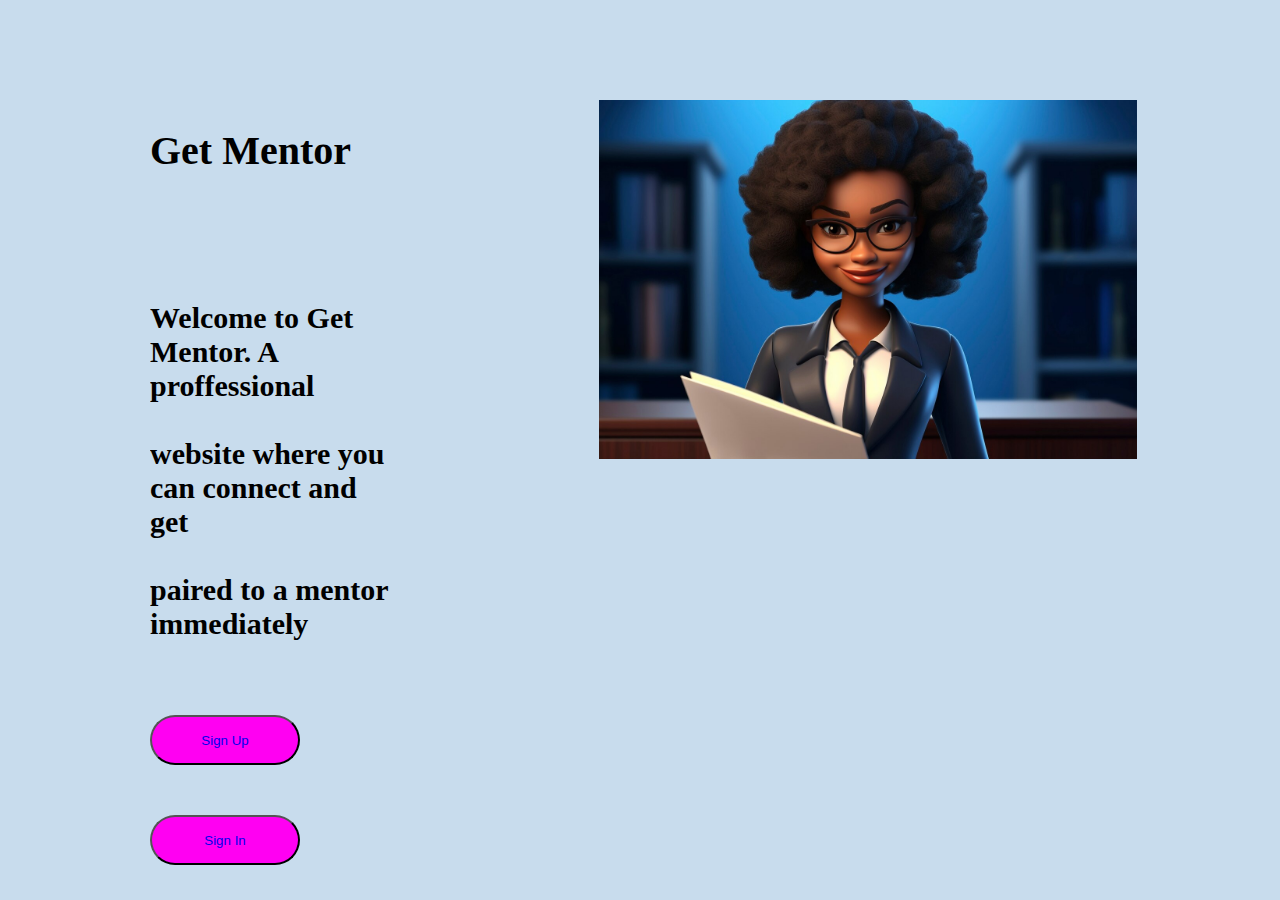
<file: index.html>
<!DOCTYPE html>
<html lang="en">
<head>
    <meta charset="UTF-8">
    <meta name="viewport" content="width=device-width, initial-scale=1.0">
    <title>Mentorship Website</title>
    <link rel="stylesheet" href="style.css">
</head>
<body>

<div class="container">

<div>
    <h1>Get Mentor</h1>

    <h2>
    Welcome to Get Mentor. A proffessional<br>
    <br>
    website where you can connect and get <br>
    <br>
    paired to a mentor immediately
    </h2>
 
   <button> <a href="signup.html">Sign Up</a></button> 
    <button><a href="signin.html">Sign In</a></button>
  
</div>
    
<div id="mentor" >
    <img src="images/mentor.jpg" alt="mentor-animation" class="mentor">
</div> 
  
</div>



</body>
</html>
</file>
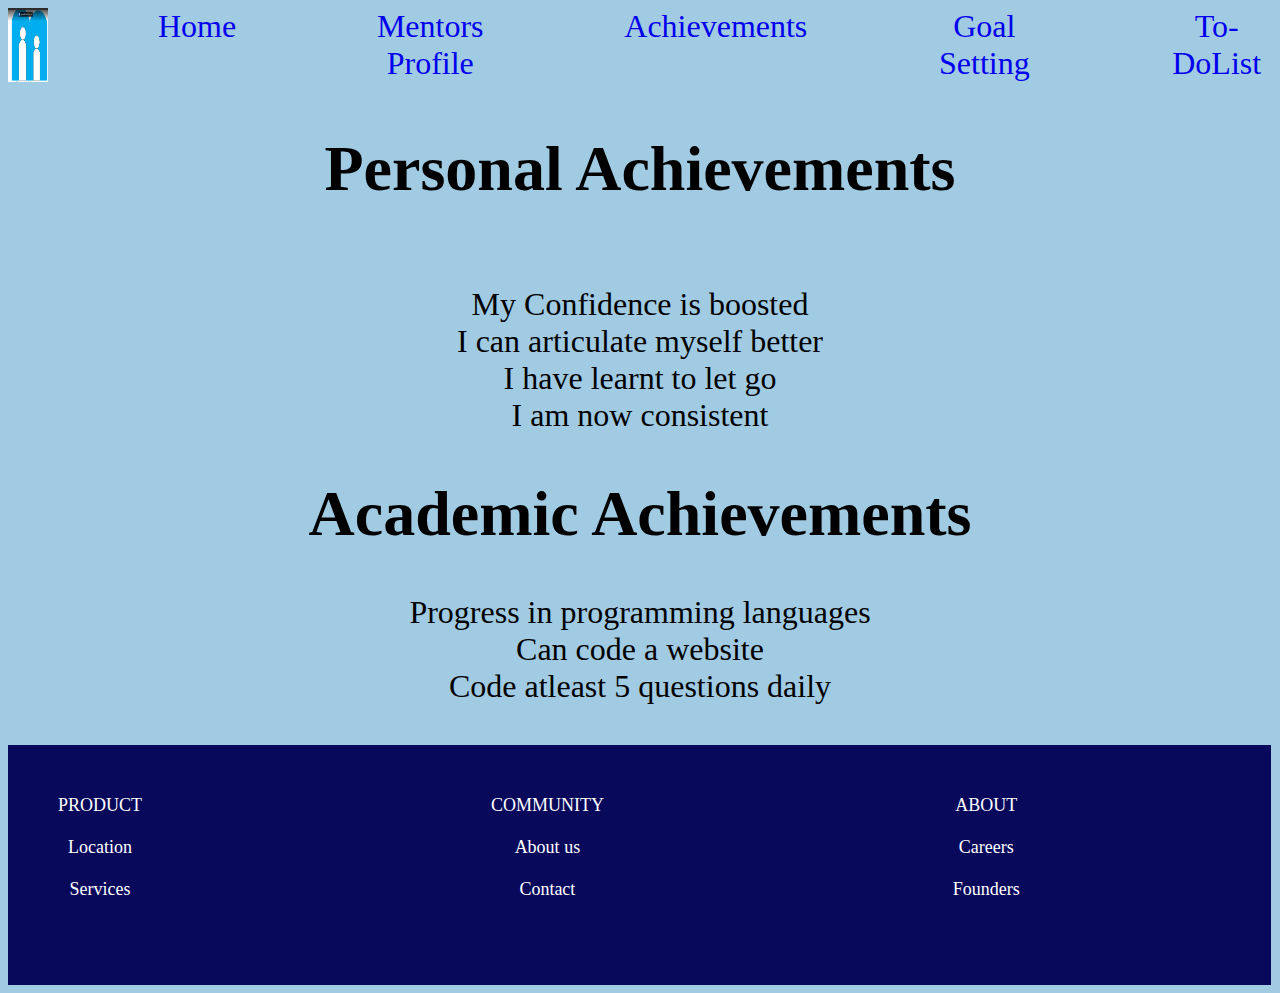
<file: achievements.html>
<!DOCTYPE html>
<html lang="en">
<head>
    <meta charset="UTF-8">
    <meta name="viewport" content="width=device-width, initial-scale=1.0">
    <title>Achievements</title>
    <link rel="stylesheet" href="achievements.css">
   
</head>
<body>
    
    <div class="navbar">
      <img id="logo" src="images/logo.png" alt="logo">
    <a href="index.html">Home</a>
    <a href="profile.html">Mentors Profile</a>
    <a href="achievements.html">Achievements</a>
    <a href="goals.html">Goal Setting</a>
    <a href="to-do.html">To-DoList</a>
</div>

<div class="achievements">
    <h1> Personal Achievements</h1><br>

     My Confidence is boosted<br>
     I can articulate myself better<br>
     I have learnt to let go<br>
    I am now consistent

  <h1>
Academic Achievements 
  </h1>
  Progress in programming languages<br>
  Can code a website<br>
  Code atleast 5 questions daily
</div>


  
<div class="footer">
  <div> 
  
  <li>PRODUCT</li> 
  <br>
   <li>Location</li><br>
   <li>Services</li>
 
  </div>
  
  <div>
  <li>COMMUNITY</li> 
   <br>
   <li>About us</li><br>
   <li>Contact</li>
  
  </div>
  
  <div>
  <li>ABOUT</li> 
   <br>
   <li>Careers</li>
   <br>
   <li>Founders</li>
 
  
  </div>
</div>

  </body>
  </html>
    
</body>
</html>
</file>
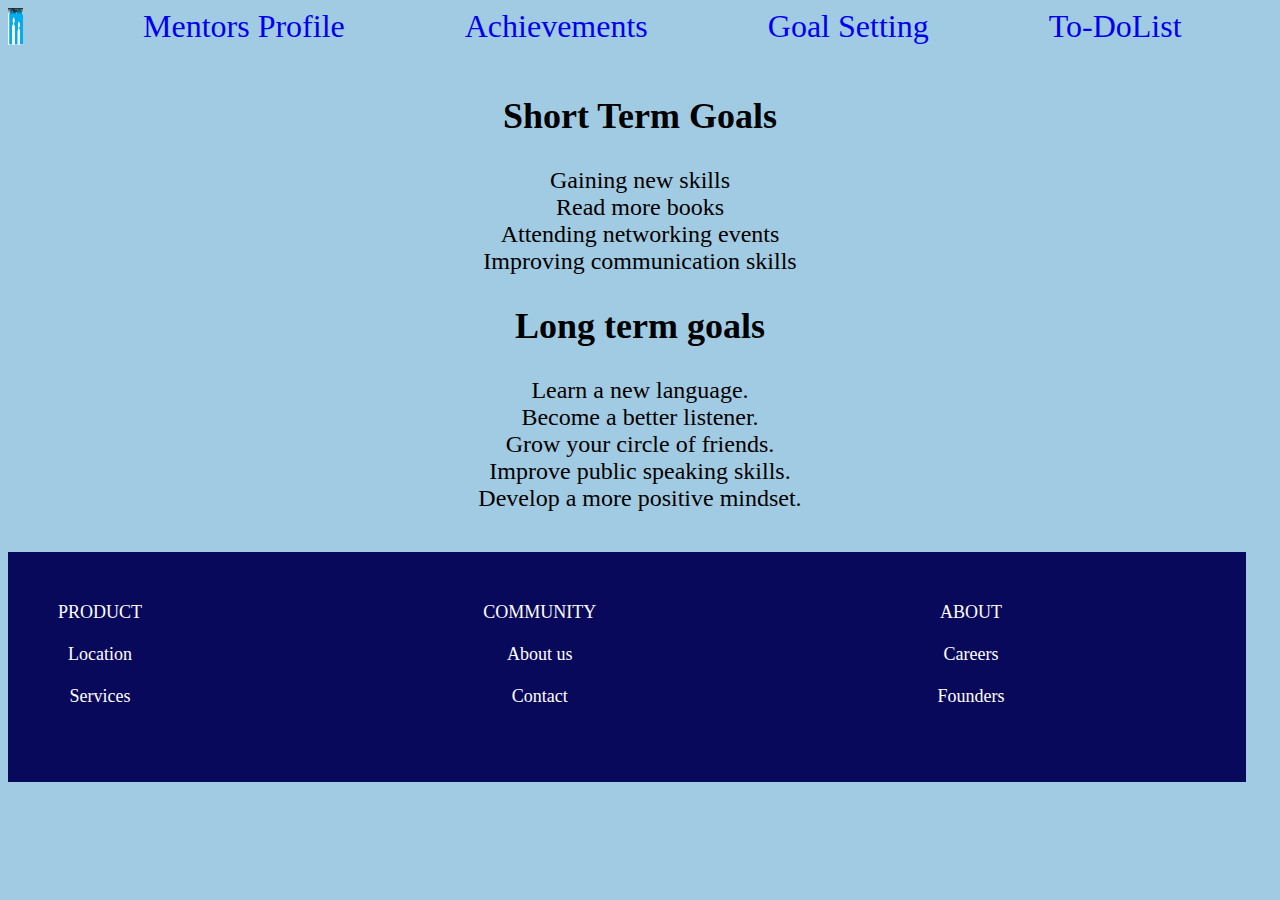
<file: goals.html>
<!DOCTYPE html>
<html lang="en">
<head>
    <meta charset="UTF-8">
    <meta name="viewport" content="width=device-width, initial-scale=1.0">
    <title>Goal Setting</title>
    <link rel="stylesheet" href="goals.css">
</head>
<body>
    <div class="navbar">
  <img id="logo" src="images/logo.png" alt="logo">
    <a href="profile.html">Mentors Profile</a>
    <a href="achievements.html">Achievements</a>
    <a href="goals.html">Goal Setting</a>
    <a href="to-do.html">To-DoList</a>
</div>

<div id="goals">
    <h2>
        Short Term Goals
    </h2>
    Gaining new skills<br>
    Read more books<br>
    Attending networking events<br>
    Improving communication skills
    
<h2>
Long term goals
</h2>
Learn a new language.<br>
Become a better listener.<br>
Grow your circle of friends.<br>
Improve public speaking skills.<br>
Develop a more positive mindset.

</div>

<div class="footer">
    <div> 
    
    <li>PRODUCT</li> 
    <br>
     <li>Location</li><br>
     <li>Services</li>
   
    </div>
    
    <div>
    <li>COMMUNITY</li> 
     <br>
     <li>About us</li><br>
     <li>Contact</li>
    
    </div>
    
    <div>
    <li>ABOUT</li> 
     <br>
     <li>Careers</li>
     <br>
     <li>Founders</li>
   
    
    </div>
    
    </div>
</body>
</html>
</file>
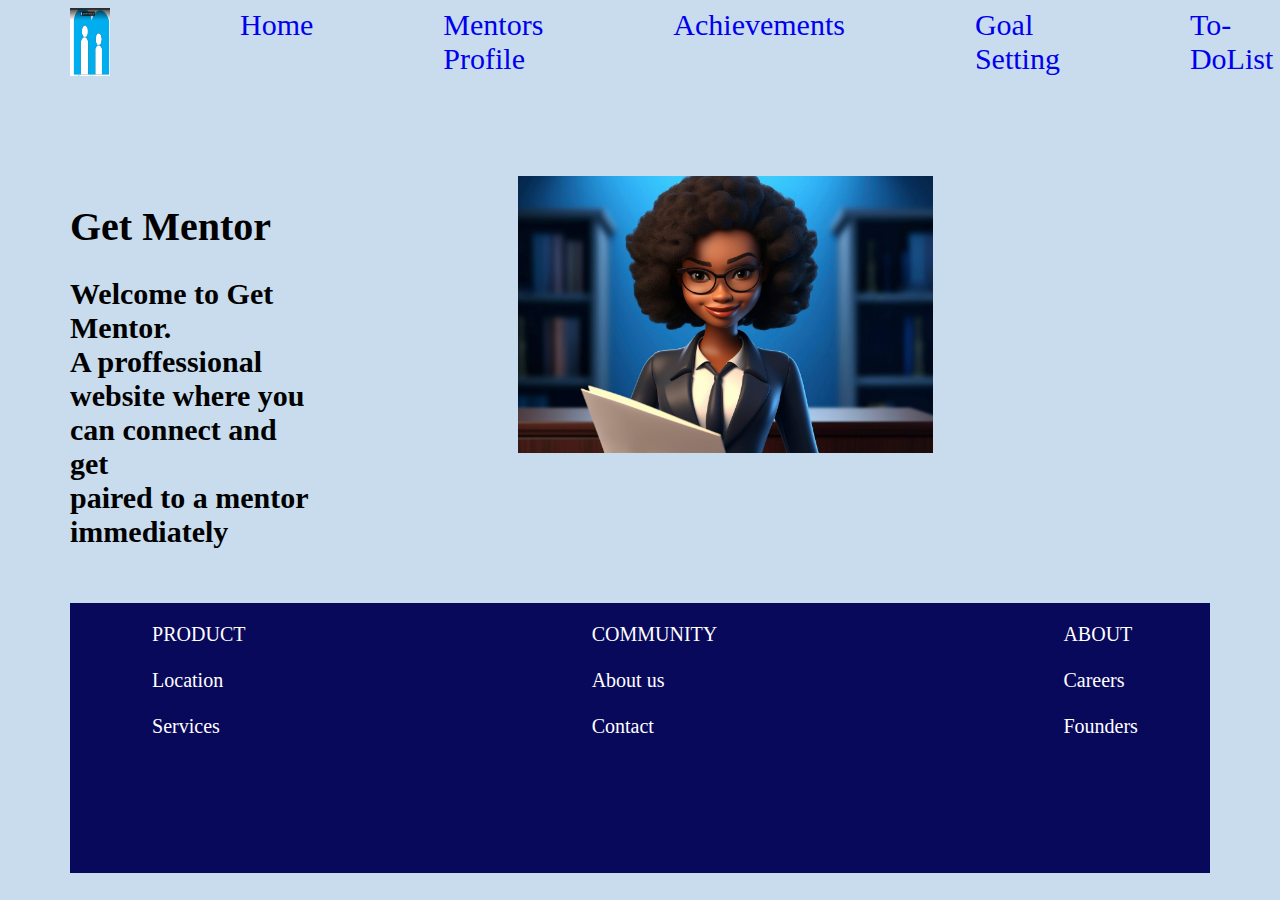
<file: home.html>
<!DOCTYPE html>
<html lang="en">
  <head>
    <meta charset="UTF-8" />
    <meta name="viewport" content="width=device-width, initial-scale=1.0" />
    <title>Mentorship Website</title>
    <link rel="stylesheet" href="home.css" />
  </head>
  <body>
    <div class="navbar">
      <img id="logo" src="images/logo.png" alt="logo" />
      <a href="index.html">Home</a>
      <a href="profile.html">Mentors Profile</a>
      <a href="achievements.html">Achievements</a>
      <a href="goals.html">Goal Setting</a>
      <a href="to-do.html">To-DoList</a>
    </div>

    <div class="container">
      <div class="mentor-details">
        <h1>Get Mentor</h1>

        <h2>
          Welcome to Get Mentor.
          <br />
          A proffessional<br />
          website where you can connect and get <br />
          paired to a mentor immediately
        </h2>
      </div>

      <div id="mentor">
        <img src="images/mentor.jpg" alt="mentor-animation" class="mentor" />
      </div>
    </div>
    <div class="footer">
        <div> 
        
        <li>PRODUCT</li> 
        <br>
         <li>Location</li><br>
         <li>Services</li>
       
        </div>
        
        <div>
        <li>COMMUNITY</li> 
         <br>
         <li>About us</li><br>
         <li>Contact</li>
        
        </div>
        
        <div>
        <li>ABOUT</li> 
         <br>
         <li>Careers</li>
         <br>
         <li>Founders</li>
       
        
        </div>
        
        </div>
  </body>
</html>
</file>
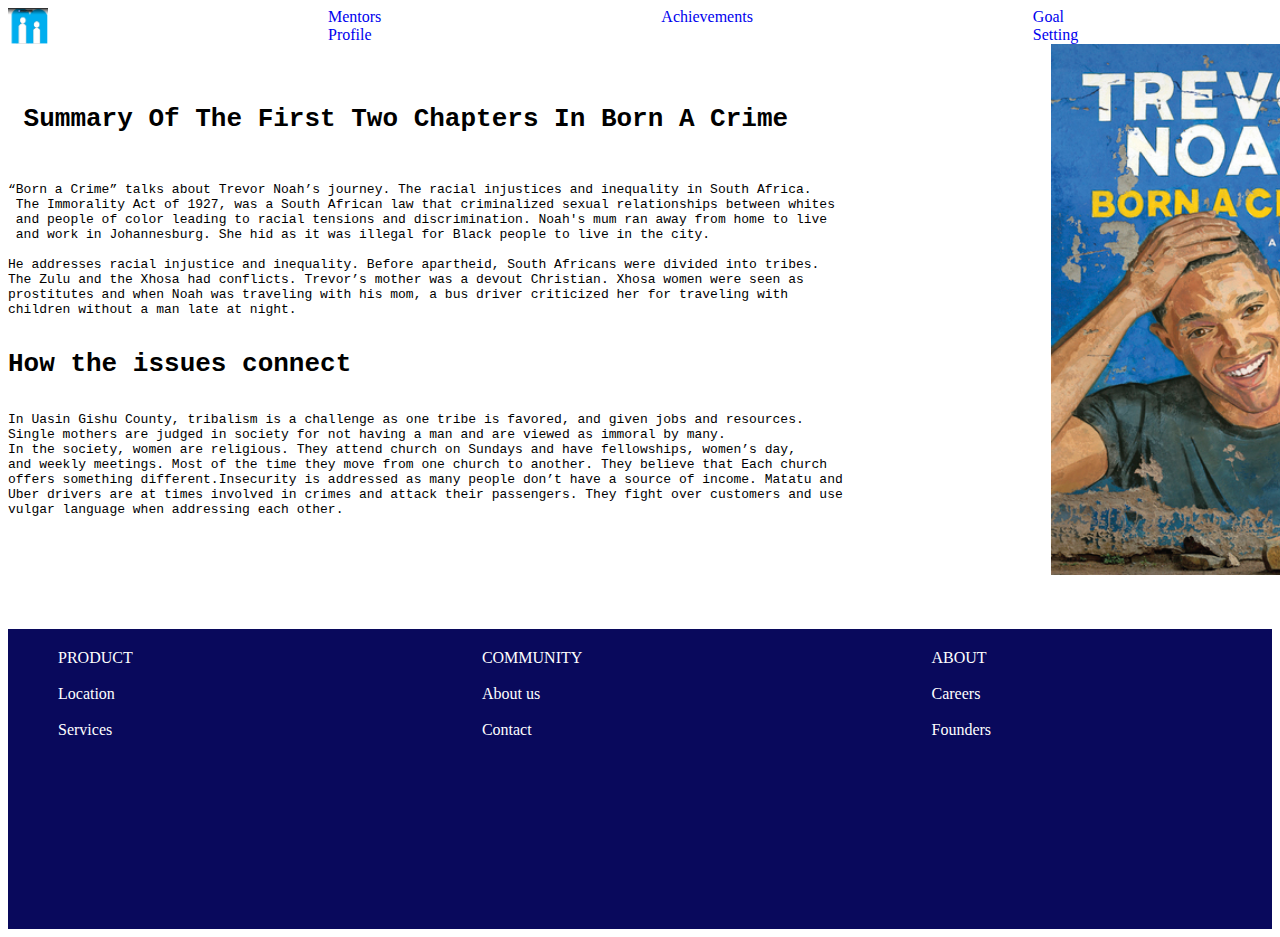
<file: nyj.html>
<!DOCTYPE html>
<html lang="en">
<head>
    <meta charset="UTF-8">
    <meta name="viewport" content="width=device-width, initial-scale=1.0">
    <title>Summary Of Born A Crime</title>
    <link rel="stylesheet" href="nyj.css">
</head>
<body>
    <div class="navbar">
        <img id="logo" src="images/logo.png" alt="logo">
         <a href="profile.html">Mentors Profile</a>
         <a href="achievements.html">Achievements</a>
         <a href="goals.html">Goal Setting</a>
         <a href="to-do.html">To-DoList</a>
     </div>
    <div class="summary">
    <div>
    <pre>
        
       <h1> Summary Of The First Two Chapters In Born A Crime</h1>

“Born a Crime” talks about Trevor Noah’s journey. The racial injustices and inequality in South Africa.
 The Immorality Act of 1927, was a South African law that criminalized sexual relationships between whites
 and people of color leading to racial tensions and discrimination. Noah's mum ran away from home to live 
 and work in Johannesburg. She hid as it was illegal for Black people to live in the city.

He addresses racial injustice and inequality. Before apartheid, South Africans were divided into tribes. 
The Zulu and the Xhosa had conflicts. Trevor’s mother was a devout Christian. Xhosa women were seen as 
prostitutes and when Noah was traveling with his mom, a bus driver criticized her for traveling with 
children without a man late at night.

<h1>How the issues connect</h1>
In Uasin Gishu County, tribalism is a challenge as one tribe is favored, and given jobs and resources. 
Single mothers are judged in society for not having a man and are viewed as immoral by many.
In the society, women are religious. They attend church on Sundays and have fellowships, women’s day, 
and weekly meetings. Most of the time they move from one church to another. They believe that Each church 
offers something different.Insecurity is addressed as many people don’t have a source of income. Matatu and 
Uber drivers are at times involved in crimes and attack their passengers. They fight over customers and use 
vulgar language when addressing each other.

</pre>
</div>

<div>
    <img id="book" src="images/bornacrime.jpg" alt="Born A Crime">
</div>

</div>

<div class="footer">
    <div> 
    
    <li>PRODUCT</li> 
    <br>
     <li>Location</li><br>
     <li>Services</li>
   
    </div>
    
    <div>
    <li>COMMUNITY</li> 
     <br>
     <li>About us</li><br>
     <li>Contact</li>
    
    </div>
    
    <div>
    <li>ABOUT</li> 
     <br>
     <li>Careers</li>
     <br>
     <li>Founders</li>
   
    
    </div>
    
    </div>
    
  

   
</body>
</html>
</file>
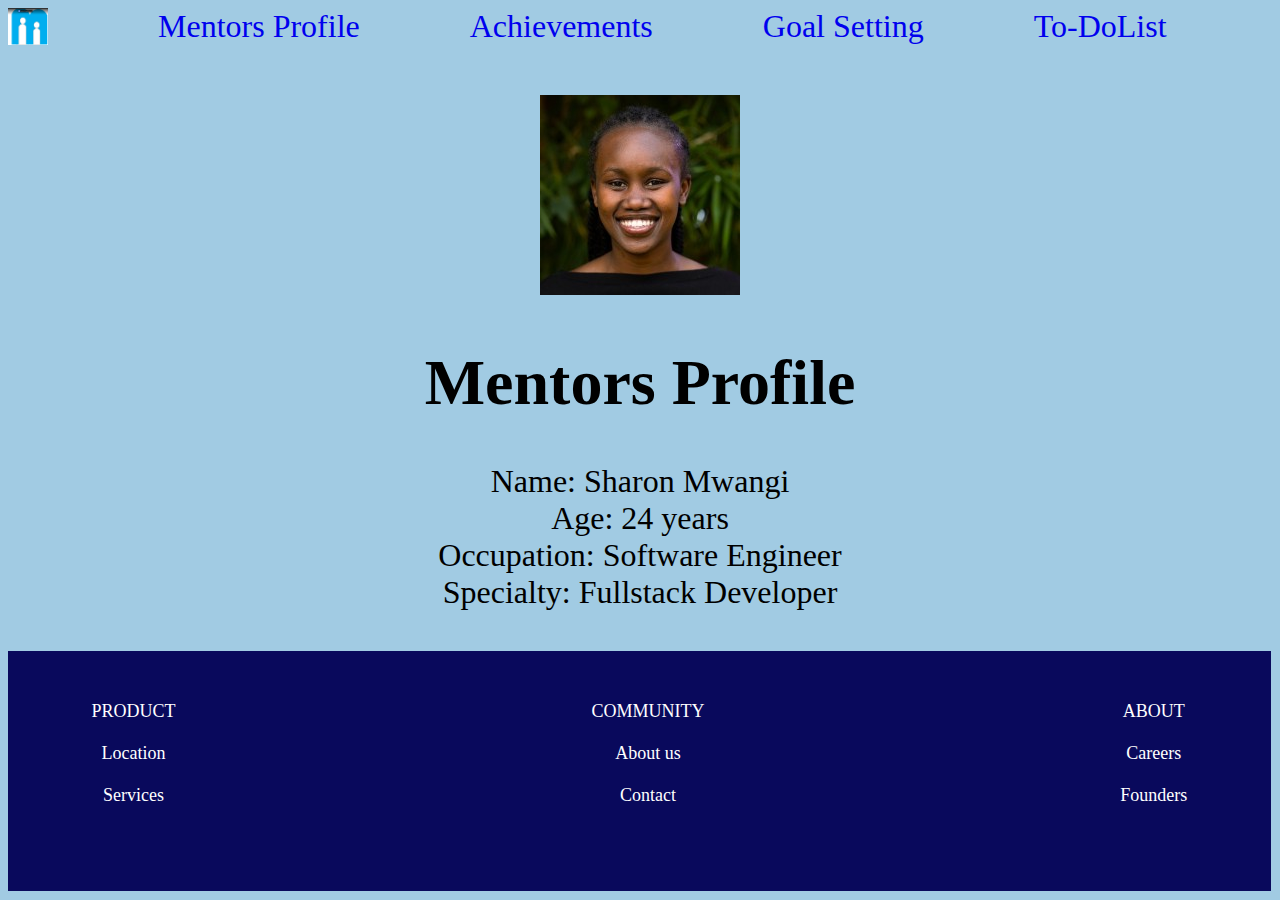
<file: profile.html>
<!DOCTYPE html>
<html lang="en">
<head>
    <meta charset="UTF-8">
    <meta name="viewport" content="width=device-width, initial-scale=1.0">
    <title>Mentors Profile </title>
    <link rel="stylesheet" href="profile.css">
</head>
<body>
    <div class="navbar">
   <img id="logo" src="images/logo.png" alt="logo">
    <a href="profile.html">Mentors Profile</a>
    <a href="achievements.html">Achievements</a>
    <a href="goals.html">Goal Setting</a>
    <a href="to-do.html">To-DoList</a>
</div>
<div class="mentor">
    <img id="sharon" src="images/sharon.jpeg" alt="mentor">
    
<h1>Mentors Profile</h1>
 
Name: Sharon Mwangi
<br>
Age:  24 years
<br>
Occupation: Software Engineer

<br>
Specialty: Fullstack Developer

      
</div> 

<div class="footer">
    <div> 
    
    <li>PRODUCT</li> 
    <br>
     <li>Location</li><br>
     <li>Services</li>
   
    </div>
    
    <div>
    <li>COMMUNITY</li> 
     <br>
     <li>About us</li><br>
     <li>Contact</li>
    
    </div>
    
    <div>
    <li>ABOUT</li> 
     <br>
     <li>Careers</li>
     <br>
     <li>Founders</li>
   
    
    </div>
    
    </div>
    
</body>
</html>
</file>
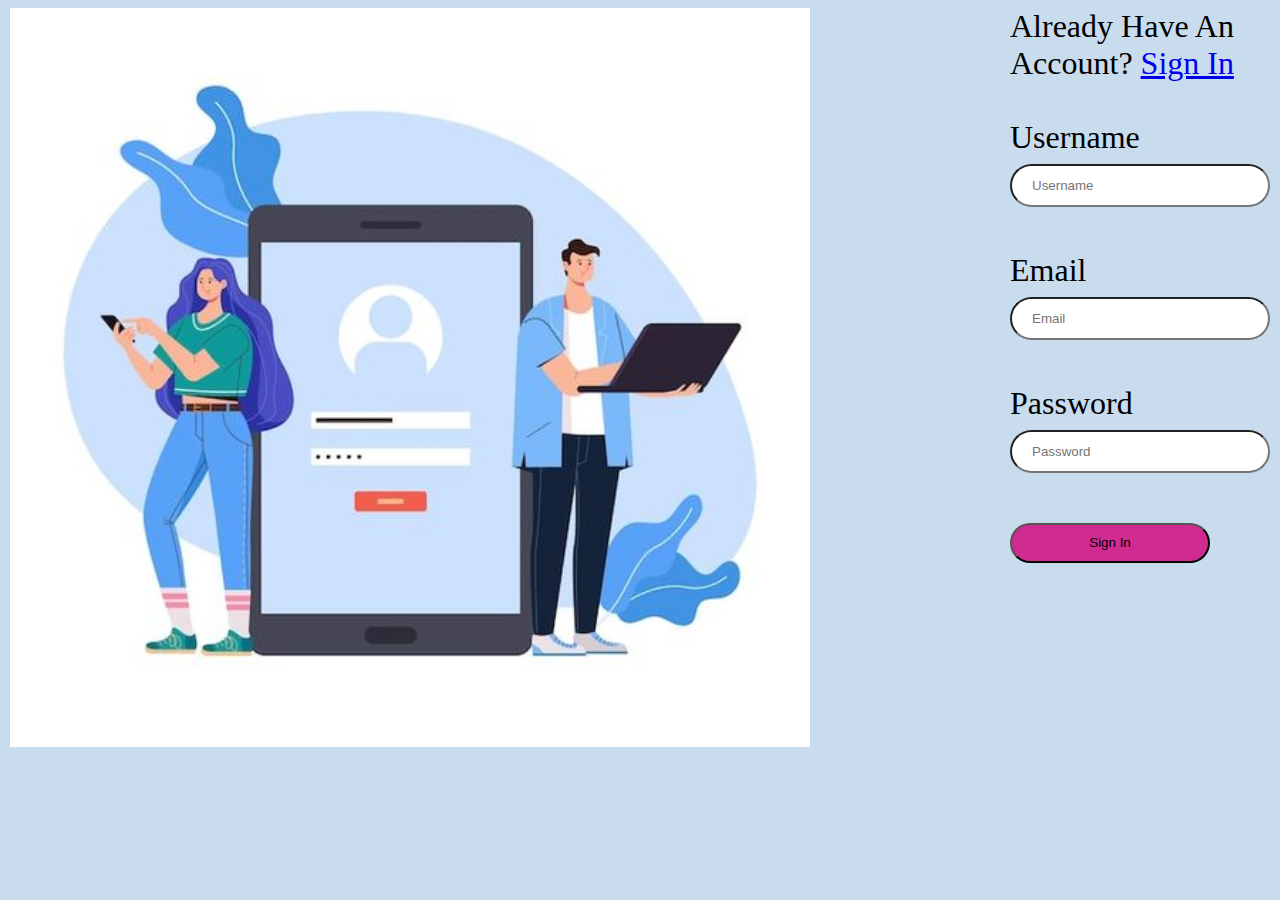
<file: signin.html>
<!DOCTYPE html>
<html lang="en">
<head>
    <meta charset="UTF-8">
    <meta name="viewport" content="width=device-width, initial-scale=1.0">
    <title>SignIn</title>
    <link rel="stylesheet" href="signin.css">
</head>
<body>
    <div class="container">
        <div>
           <img id="signup" src="images/signin.jpg" alt="signin"> 
        </div>
<div>
    <form action="home.html">
    Already Have An Account? <a href="signup.html">Sign In</a>
    <br>
    <br>
    <label for="Username">Username</label>
    <br>
    <input type="text" placeholder="Username" name="Username" required>
    <br>
    <br>
    <label for="Email">Email</label>
    <br>
    <input type="text" placeholder="Email" name="Email" required>
    <br>
    <br>
    <label for="Password">Password</label>
    <br>
    <input type="text" placeholder="Password" name="Password" required>
    <br>
    <br>
    <button type="Sign In">Sign In</button>
</form>
</div>
</div>
</body>
</html>
</file>
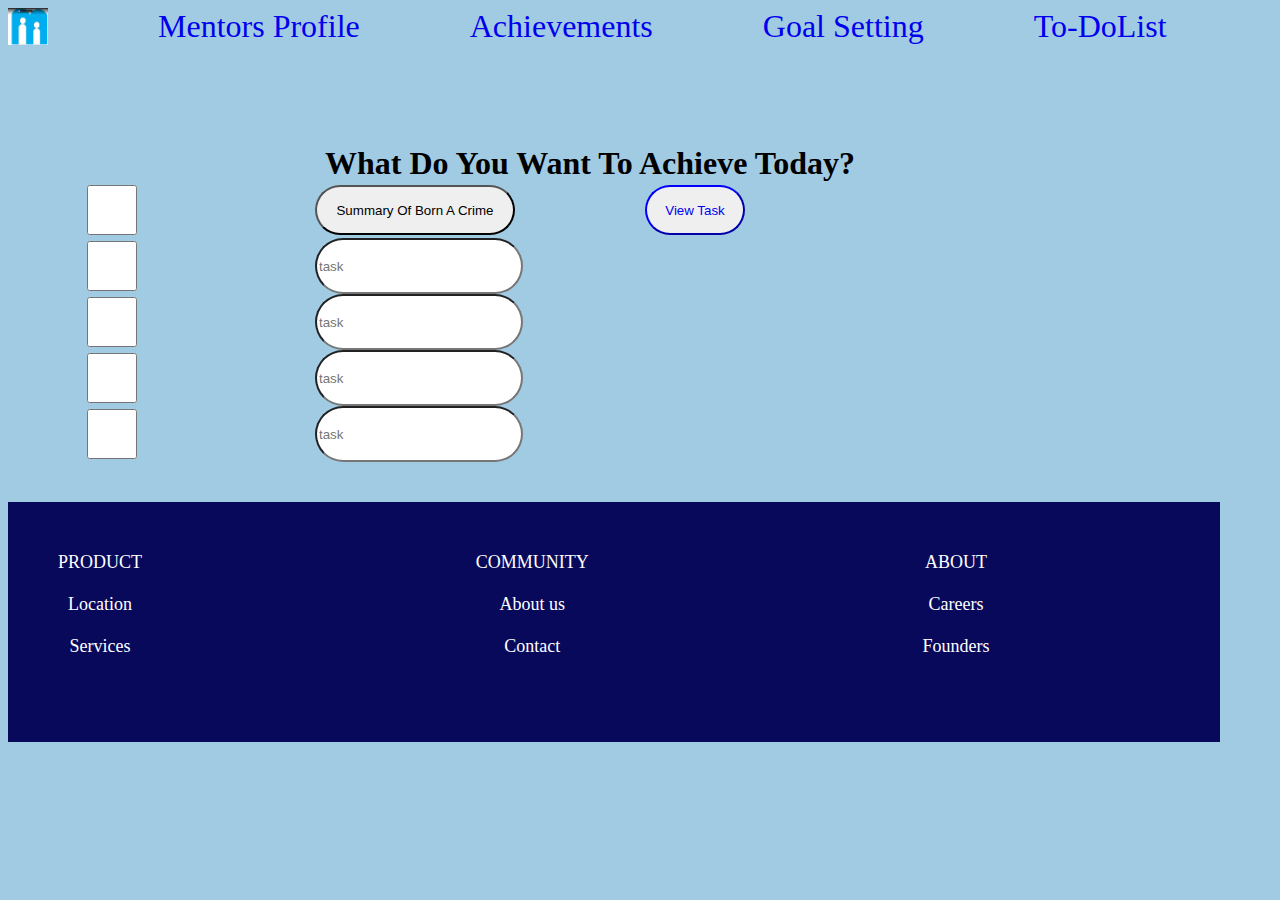
<file: to-do.html>
<!DOCTYPE html>
<html lang="en">
<head>
    <meta charset="UTF-8">
    <meta name="viewport" content="width=device-width, initial-scale=1.0">
    <title>To-Do-List</title>
    <link rel="stylesheet" href="to-do.css">
</head>
<body>
    
    <div class="navbar">
        <img id="logo" src="images/logo.png" alt="logo">
        <a href="profile.html">Mentors Profile</a>
        <a href="achievements.html">Achievements</a>
        <a href="goals.html">Goal Setting</a>
        <a href="to-do.html">To-DoList</a>
    </div>

    <b>What Do You Want To Achieve Today?</b>
<div class="input">
    <input type="checkbox" class="checkbox">
    <button id="button">Summary Of Born A Crime</button>
    <button id="view_task"><a href="nyj.html">View Task</a></button>
    
    </div>

    <div class="input">
    <input type="checkbox" class="checkbox" class="checkbox">
    <input type="text" placeholder="task" name="Task">
    </div>

    <div class="input">
        <input type="checkbox" class="checkbox">
        <input type="text" placeholder="task" name="Task">
    </div>

    <div class="input">
        <input type="checkbox" class="checkbox">
        <input type="text" placeholder="task" name="Task">
    </div>

    <div class="input">
        <input type="checkbox" class="checkbox">
        <input type="text" placeholder="task" name="Task">
    </div>
</div>

<div class="footer">
    <div> 
    
    <li>PRODUCT</li> 
    <br>
     <li>Location</li><br>
     <li>Services</li>
   
    </div>
    
    <div>
    <li>COMMUNITY</li> 
     <br>
     <li>About us</li><br>
     <li>Contact</li>
    
    </div>
    
    <div>
    <li>ABOUT</li> 
     <br>
     <li>Careers</li>
     <br>
     <li>Founders</li>
   
    
    </div>
    
    </div>
    
        
</body>
</html>
</file>
<file: style.css>
body{
    font-size: 20px;
    background-color: rgb(200, 220, 237);
    margin-top: 100px;
    margin-left: 150px;
    overflow-x: hidden;
   
}
#logo{
    width: 40px;
}
 .container{
    display: flex;
    gap: 200px;
    overflow-x: hidden;
    margin: 0%;
} 

a{
    text-decoration: none;
    gap: 100px;
}


h2{
    padding-top: 100px;
}

.mentor{
    width: 80%;
}

button{
    width: 150px;
    height: 50px;
    background-color: rgb(255, 0, 242);
    border-radius: 30px;
    color: black;
    margin-top: 50px;
}


@media only screen and (max-width: 767px) {
    

    .container{
       flex-direction: column;
        gap: 0px;
        margin-top: 10px;
        margin-bottom: 0%;
    } 
    body{
        font-size: px;
        background-color: rgb(200, 220, 237);
        margin-top: 0px;
        margin-left: 0px;
    }
    .mentor{
        width: 100%;
        margin-top: 70px;
        height:550% ;
    }
    h2{
        padding-top: 0px;
    }
    
    button{
        margin-top: 10%;
    }
}
</file>
<file: achievements.css>
.navbar{
    display: flex;
    gap: 180px;
    text-align: center;
    
}
a{
    text-decoration: none;

}
#logo{
    width: 40px;
}

.achievements{
    text-align: center;
}

body{
    text-align: center;
    font-size: xx-large;
    background-color: rgb(200, 220, 237);
}
.product{
    padding-left: 20px;
}

.footer{
    display: flex;
    gap: 30%;
    background-color: rgb(59, 45, 130);
    color: white;
    list-style: none;
    height: 240px;
    margin-top: 5px;
    padding-top: 5px;
    padding-left: 50px;
    padding-right: 50px;
    text-align: justify;
    white-space: normal;
}




@media screen and (min-width:280px) and (max-width:767px) {
    .navbar{
     flex-direction: column;
     gap: 0%;
    } 

    .footer {
        display: block;
    
        gap: 0%;
        background-color: rgb(9, 9, 92);
        color: white;
        list-style: none;
        height: 300px;
        margin-top: 0px;
        padding-top: 0px;
        padding-left: 50px;
        padding-right: 50px;
        white-space: normal;
        gap: 0%;
        font-size: smaller;
        width: 66%;
        text-align: center;
      }
      .product {
        padding-left: 40px;
      }

      body{
        text-align: center;
        font-size: 18px;
    }
    .achievements{
        text-align: center;
        white-space: none;
    }
    
}

@media screen and (min-width:768px) and (max-width:1024px) {
    .navbar {
        flex-direction: column;
        gap: 0px;
        margin-bottom: 50px;
        text-align: center;
      }

      .footer {
        display: flex;
            gap: 0%;
            background-color: rgb(9, 9, 92);
            color: white;
            list-style: none;
            height: 190px;
            margin-top: 40px;
            padding-top: 50px;
            padding-left: 50px;
            padding-right: 50px;
            white-space: normal;
            gap: 30%;
            font-size: large;
            width: 90%;
            text-align: center;
          }
          .product {
            padding-left: 40px;
          }

      body{
        text-align: center;
        font-size: 18px;
    }
    .achievements{
        text-align: center;
        white-space: none;
    }
    
}
@media only screen and (min-width: 1025px) and (max-width:1400px){
    body {
      background-color: rgb(161, 203, 227);
      font-size: xx-large;
    }
  
  
    .navbar {
      display: flex;
      gap: 110px;
      margin-bottom: 50px;
      text-align: center;
    }

    .footer {
  display: flex;
      gap: 0%;
      background-color: rgb(9, 9, 92);
      color: white;
      list-style: none;
      height: 190px;
      margin-top: 40px;
      padding-top: 50px;
      padding-left: 50px;
      padding-right: 50px;
      white-space: normal;
      gap: 30%;
      font-size: large;
      width: 92%;
      text-align: center;
    }
    .product {
      padding-left: 40px;
    }
  }
</file>
<file: goals.css>
.navbar{
    display: flex;
    gap: 200px;
font-size: xx-large;
    
}
a{
    text-decoration: none;
   
}

#logo{
    width: 40px;
}
body{

    background-color: rgb(200, 220, 237);
    font-size: 30px;
}

#goals{
text-align: center;
}

.footer{
    display: flex;
    gap: 30%;
    background-color: rgb(9, 9, 92);
    color: white;
    list-style: none;
    height: 250px;
    margin-top: 40px;
    padding-top: 20px;
    padding-left: 20px;
    padding-right: 10px;
    white-space: normal;
}
.product{
    padding-left: 40px;
}

@media screen and (min-width:280px) and (max-width:767px) {
    .navbar{
     flex-direction: column;
     gap: 0%;
     font-size:20px ;
     text-align: center;
    } 

.input{
flex-wrap: wrap;
  display: flex;
    padding-top: 0px;
    padding-left: 0px;
    
}
.footer {
    display: block;

    gap: 0%;
    background-color: rgb(9, 9, 92);
    color: white;
    list-style: none;
    height: 340px;
    margin-top: 0px;
    padding-top: 0px;
    padding-left: 50px;
    padding-right: 50px;
    white-space: normal;
    gap: 0%;
    font-size: smaller;
    width: 66%;
    text-align: center;
  }
  .product {
    padding-left: 40px;
  }
  body{

    background-color: rgb(200, 220, 237);
    font-size: 20px;
}
}

@media only screen and (min-width: 768px) and (max-width:1024px){
    body {
      background-color: rgb(161, 203, 227);
      font-size: large;
    }
  
    .mentor {
      text-align: center;
      gap: 0px;
    }
  
    #logo {
      width: 15px;
    }
  
    .navbar {
      display: flex;
      gap: 60px;
      margin-bottom: 30px;
      text-align: center;
    }
    a {
      text-decoration: none;
      gap: 100px;
    }
  
    sharon {
      width: 300px;
      border-radius: 30px;
      margin-bottom: 100px;
    }
    .footer {
  display: flex;
      gap: 0%;
      background-color: rgb(9, 9, 92);
      color: white;
      list-style: none;
      height: 150px;
      margin-top: 0px;
      padding-top: 50px;
      padding-left: 50px;
      padding-right: 50px;
      white-space: normal;
      gap: 30%;
      font-size: large;
      width: 90%;
      text-align: center;
    }
    .product {
      padding-left: 40px;
    }
  }
  
  @media only screen and (min-width: 1025px) and (max-width:1400px){
    body {
      background-color: rgb(161, 203, 227);
      font-size: x-large;
    }
  
    .mentor {
      text-align: center;
      gap: 0px;
    }
  
    #logo {
      width: 15px;
    }
  
    .navbar {
      display: flex;
      gap: 120px;
      margin-bottom: 50px;
      text-align: center;
    }
    a {
      text-decoration: none;
      gap: 100px;
    }
  
    sharon {
      width: 300px;
      border-radius: 30px;
      margin-bottom: 100px;
    }
    .footer {
  display: flex;
      gap: 0%;
      background-color: rgb(9, 9, 92);
      color: white;
      list-style: none;
      height: 180px;
      margin-top: 40px;
      padding-top: 50px;
      padding-left: 50px;
      padding-right: 50px;
      white-space: normal;
      gap: 30%;
      font-size: large;
      width: 90%;
      text-align: center;
    }
    .product {
      padding-left: 40px;
    }
  }
</file>
<file: home.css>
body {
  font-size: 20px;
  background-color: rgb(200, 220, 237);
   margin-left: 70px;  
   margin-right: 70px;
}
#logo {
  width: 40px;
}
.container {
  display: flex;
  gap: 200px;
}

.navbar {
  display: flex;
  gap: 130px;
  font-size: 30px;
  padding-bottom: 100px;
  justify-content: space-around;
}

a {
  text-decoration: none;
  gap: 100px;
}

.mentor {
  width: 60%;
}

.footer {
  display: flex;
  gap: 20%;
  background-color: rgb(9, 9, 92);
  color: white;
  list-style: none;
  height: 250px;
  padding-top: 20px;
  padding-left: 20px;
  padding-right: 10px;
  white-space: normal;
  margin-top: 30px;
  /* margin-right: 100px; */
  margin-left: 0px;
  justify-content: space-around;
}
.product {
  padding-left: 40px;
}
@media only screen and (max-width: 767px) {
    
    .navbar{
     flex-direction: column;
     gap: 0px;
     font-size: 10px;
     margin-bottom: 0%;
     margin-right: 0px;
     padding-bottom: 0px;
   
    }
    
    .container{
       flex-direction: column;
        gap: 0px;
        margin-top: 0px;
        padding-left: 10px;
    } 
    body{
        font-size: px;
        background-color: rgb(200, 220, 237);
        margin-top: 0px;
        margin-left: 0px;
    }

    .footer{
        flex-direction: column;
        /* padding-top: 20px; */
        font-size: small;
        height: 30%;
        gap: 0%;
        width:95%
        /* padding-left: 20px;
        padding-right: 10px; */
        

    }
    .mentor {
      width: 105%;
      margin-bottom: 0%;
    }
    .mentor-details{
     font-size:small ;
    }
  }

  @media only screen and (min-width: 767px)and(max-width:1024px) {
    
    .navbar{
     display: flex;
     gap: 20px;
     font-size: 10px;
     margin-bottom: 0%;
     margin-right: 0px;
     padding-bottom: 0px;
   
    }
    
    .container{
       flex-direction: column;
        gap: 0px;
        margin-top: 0px;
        padding-left: 10px;
    } 
    body{
        font-size: px;
        background-color: rgb(200, 220, 237);
        margin-top: 0px;
        margin-left: 0px;
    }

    .footer{
        flex-direction: column;
        /* padding-top: 20px; */
        font-size: small;
        height: 30%;
        gap: 0%;
        width:110%
        /* padding-left: 20px;
        padding-right: 10px; */
        

    }
    .mentor {
      width: 105%;
      margin-bottom: 0%;
    }
    .mentor-details{
     font-size:small ;
    }
  }
</file>
<file: nyj.css>
.summary{
    display: flex;
    gap: 200px;
}

#book{
    width: 350px;
}
.footer{
    display: flex;
    gap: 30%;
    background-color: rgb(9, 9, 92);
    color: white;
    list-style: none;
    height: 280px;
    margin-top: 50px;
    padding-top: 20px;
    padding-left: 50px;
    padding-right: 50px;
    white-space: normal;

}
#logo{
width: 40px;
}

.product{
    padding-left: 40px;
}
.navbar{
    display: flex;
     gap: 280px;
    
      
  }
  a{
      text-decoration: none;
      gap: 100px;
  }

  @media screen and (min-width:280px) and (max-width:400px) {
    .navbar{
     flex-direction: column;
     gap: 0%;
     text-align: center;
    } 

    #book{
        width: 300px;
        height: 300px;
    }

    .footer {
        display: block;
    
        gap: 0%;
        background-color: rgb(9, 9, 92);
        color: white;
        list-style: none;
        height: 280px;
        margin-top: 20px;
        padding-top: 50px;
        padding-left: 50px;
        padding-right: 50px;
        white-space: normal;
        gap: 0%;
        font-size: smaller;
        width: 70%;
      }
      .product {
        padding-left: 40px;
      }
.summary{
    flex-direction: column;
    gap: 0px;
    font-size: 5px;
    
}

}
</file>
<file: profile.css>
body {
  background-color: rgb(161, 203, 227);
  font-size: xx-large;
}

.mentor {
  text-align: center;
  gap: 200px;
}

#logo {
  width: 40px;
}

.navbar {
  display: flex;
  gap: 200px;
  margin-bottom: 50px;
}
a {
  text-decoration: none;
  gap: 100px;
}

sharon {
  width: 300px;
  border-radius: 30px;
  margin-bottom: 100px;
}
.footer {
  display: flex;
  gap: 20%;
  background-color: rgb(9, 9, 92);
  color: white;
  list-style: none;
  height: 250px;
  padding-top: 20px;
  padding-left: 20px;
  padding-right: 10px;
  white-space: normal;
  margin-top: 30px;
  /* margin-right: 100px; */
  /* margin-left: 0px; */
  justify-content: space-around;
}
.product {
  padding-left: 40px;
}
.product {
  padding-left: 40px;
}

@media only screen and (max-width: 600px) {
  body {
    background-color: rgb(161, 203, 227);
    font-size: smaller;
  }

  .mentor {
    text-align: center;
    gap: 0px;
  }

  #logo {
    width: 15px;
  }

  .navbar {
    flex-direction: column;
    gap: 0px;
    margin-bottom: 50px;
    text-align: center;
  }
  a {
    text-decoration: none;
    gap: 100px;
  }

  sharon {
    width: 300px;
    border-radius: 30px;
    margin-bottom: 100px;
  }
  .footer {
    display: block;

    gap: 0%;
    background-color: rgb(9, 9, 92);
    color: white;
    list-style: none;
    height: 280px;
    margin-top: 40px;
    padding-top: 50px;
    padding-left: 50px;
    padding-right: 50px;
    white-space: normal;
    gap: 0%;
    font-size: smaller;
    width: 66%;
    text-align: center;
  }
  .product {
    padding-left: 40px;
  }
}

@media only screen and (min-width: 601px) and (max-width:1024px){
  body {
    background-color: rgb(161, 203, 227);
    font-size: smaller;
  }

  .mentor {
    text-align: center;
    gap: 0px;
  }

  #logo {
    width: 15px;
  }

  .navbar {
    flex-direction: column;
    gap: 0px;
    margin-bottom: 50px;
    text-align: center;
  }
  a {
    text-decoration: none;
    gap: 100px;
  }

  sharon {
    width: 300px;
    border-radius: 30px;
    margin-bottom: 100px;
  }
}

  @media only screen and (min-width: 601px) and (max-width:1024px){
    body {
      background-color: rgb(161, 203, 227);
      font-size: large;
    }
  
    .mentor {
      text-align: center;
      gap: 0px;
    }
  
    #logo {
      width: 15px;
    }
  
    .navbar {
      flex-direction: column;
      gap: 0px;
      margin-bottom: 50px;
      text-align: center;
    }
    a {
      text-decoration: none;
      gap: 100px;
    }
  
    sharon {
      width: 300px;
      border-radius: 30px;
      margin-bottom: 100px;
    }
    .footer {
      display: flex;
  
      gap: 0%;
      background-color: rgb(9, 9, 92);
      color: white;
      list-style: none;
      height: 200px;
      margin-top: 40px;
      padding-top: 50px;
      padding-left: 0px;
      padding-right: 10px;
      white-space: normal;
      gap: 0%;
      font-size: x-large;
      width: 96%;
      text-align: center;
    }
    .product {
      padding-left: 40px;
    }
  
  
  }

  @media only screen and (min-width: 1025px) and (max-width:1400px){
    body {
      background-color: rgb(161, 203, 227);
      font-size: xx-large;
    }
  
  
    .navbar {
      display: flex;
      gap: 110px;
      margin-bottom: 50px;
      text-align: center;
    }

    .footer {
  display: flex;
      gap: 0%;
      background-color: rgb(9, 9, 92);
      color: white;
      list-style: none;
      height: 190px;
      margin-top: 40px;
      padding-top: 50px;
      padding-left: 50px;
      padding-right: 50px;
      white-space: normal;
      gap: 30%;
      font-size: large;
      width: 92%;
      text-align: center;
    }
    .product {
      padding-left: 40px;
    }
  }
</file>
<file: signin.css>
body{
    background-color: rgb(200, 220, 237);
    font-size: xx-large;
    margin-left: 10px;
    margin-right: 10px;
}


h1{
    text-align: center;
}

.container{
    display: flex;
    gap: 200px;
}

#signup{
    width: 800px;
}

.navbar{
    display: flex;
    gap: 300px;
    
}
input{
    width: 100%;
    padding: 12px 20px;
    margin: 8px 0;
    box-sizing: border-box;
    border-radius: 30px;
  }

  button{
    width: 200px;
    height: 40px;
    border-radius: 30px;
    background-color: rgb(208, 43, 145);
    color:black
   
    
  }


  @media screen and (max-width:300px){
    body{
        background-color: rgb(200, 220, 237);
        font-size: smaller;
    }
    
    
    h1{
        text-align: center;
    }
    
    .container{
       flex-wrap: wrap;
        gap: 50px;
    }
    
    #signup{
        width: 300px;
    }
    
    .navbar{
        display: flex;
        gap: 300px;
        
    }  
    
    
}
@media screen and (min-width:301px)and  (max-width:670px){
    body{
        background-color: rgb(200, 220, 237);
        font-size: smaller;
    }
    
    
    h1{
        text-align: center;
    }
    
    .container{
       flex-wrap: wrap;
        gap: 50px;
    }
    
    #signup{
        width: 300px;
    }
    
    .navbar{
        display: flex;
        gap: 300px;
        
    }  
    
    
    
}
@media screen and(min-width:671px) and(max-width:972px){
    body{
        background-color: rgb(200, 220, 237);
        font-size: smaller;
    }
    
    
    h1{
        text-align: center;
    }
    
    .container{
       flex-wrap: wrap;
        gap: 50px;
    }
    
    #signup{
        width: 300px;
    }
    
    .navbar{
        display: flex;
        gap: 0px;
        
    }}  
    
@media screen and(min-width:973px) and(max-width:1400px){
    body{
        background-color: rgb(200, 220, 237);
        font-size: smaller;
    }
    
    
    h1{
        text-align: center;
    }
    
    .container{
       flex-wrap: wrap;
        gap: 0px;
    }
    
    #signup{
        width: 300px;
    }
    
    .navbar{
        display: flex;
        gap: 0px;
        
    }
    
}
</file>
<file: to-do.css>
input{
    border-radius: 30px;
    width: 200px;
    height: 50px;
}

.navbar{
    display: flex;
    gap: 200px;
    
}

#logo{
    width: 40px;
}
b{
    margin-right: 100px;
    margin-top: 10px;
}

.input{
    display: flex;
    padding-top: 50px;
    align-items: center;
    padding-left: 400px;
    
}
body{
  
    text-align: center;
    font-size: xx-large;
    background-color: rgb(200, 220, 237);
    overflow-x: hidden;

}
.footer{
    display: flex;
    gap: 25%;
    background-color: rgb(9, 9, 92);
    color: white;
    list-style: none;
    height: 230px;
    margin-top: 40px;
    padding-top: 50px;
    padding-left: 50px;
    padding-right: 50px;
    white-space: normal;


}
.product{padding-left: 20px;}

#button{
    height: 50px;
    border-radius: 30px;
    width: 200px;
    /* margin-left: 100px; */
   
}
#view_task{
    height: 50px;
    border-radius: 30px;
    width: 100px; 
    margin-left: 30px;
    text-decoration-style: solid;
    /* background-color: blue; */
    border-color: blue;
   
}
a{
    text-decoration: none;
}

@media screen and (min-width:280px) and (max-width:767px) {

    .navbar{
     flex-direction: column;
     gap: 0%;
     font-size:20px ;
     text-align: center;
    } 

.input{
flex-wrap: wrap;
  display: flex;
    padding-top: 20px;
    padding-left: 0px;
    
    
    
}

.checkbox{
  width: 30px;
}



.footer {
    display: block;

    gap: 0%;
    background-color: rgb(9, 9, 92);
    color: white;
    list-style: none;
    height: 340px;
    margin-top: 0px;
    padding-top: 0px;
    padding-left: 50px;
    padding-right: 50px;
    white-space: normal;
    gap: 0%;
    font-size: smaller;
    width: 66%;
    text-align: center;
  }
  .product {
    padding-left: 40px;
  }
  body{

    background-color: rgb(200, 220, 237);
    font-size: 20px;
}
}

@media only screen and (min-width: 768px) and (max-width:1024px){
    body {
      background-color: rgb(161, 203, 227);
      font-size: x-large;
    }
  
    .mentor {
      text-align: center;
      gap: 0px;
    }
  
  
    .navbar {
      display: flex;
      gap: 90px;
      margin-bottom: 20px;
      text-align: center;
    }
    .input{
        flex-wrap: wrap;
          display: flex;
            padding-top: 0px;
            padding-left: 0px;
            gap: 10px;
            
        }
 
    .footer {
  display: flex;
      gap: 0%;
      background-color: rgb(9, 9, 92);
      color: white;
      list-style: none;
      height: 170px;
      margin-top: 0px;
      padding-top: 50px;
      padding-left: 50px;
      padding-right: 50px;
      white-space: normal;
      gap: 30%;
      font-size: large;
      width: 90%;
      text-align: center;
    }
    .product {
      padding-left: 40px;
    }
  }
  
  @media only screen and (min-width: 1025px) and (max-width:1400px){
    body {
      background-color: rgb(161, 203, 227);
      font-size: xx-large;
    }
  
   
    .navbar {
      display: flex;
      gap: 110px;
      margin-bottom: 100px;
      text-align: center;
    }

    .input{
      flex-wrap: wrap;
        display: flex;
          padding-top: 0px;
          padding-left: 0px;
          gap: 100px;
          
      }

    .footer {
  display: flex;
      
      background-color: rgb(9, 9, 92);
      color: white;
      list-style: none;
      height: 190px;
      margin-top: 40px;
      padding-top: 50px;
      padding-left: 50px;
      padding-right: 50px;
      white-space: normal;
      gap: 30%;
      font-size: large;
      width: 88%;
      text-align: center;
    }
    .product {
      padding-left: 40px;
    }
  }
</file>
